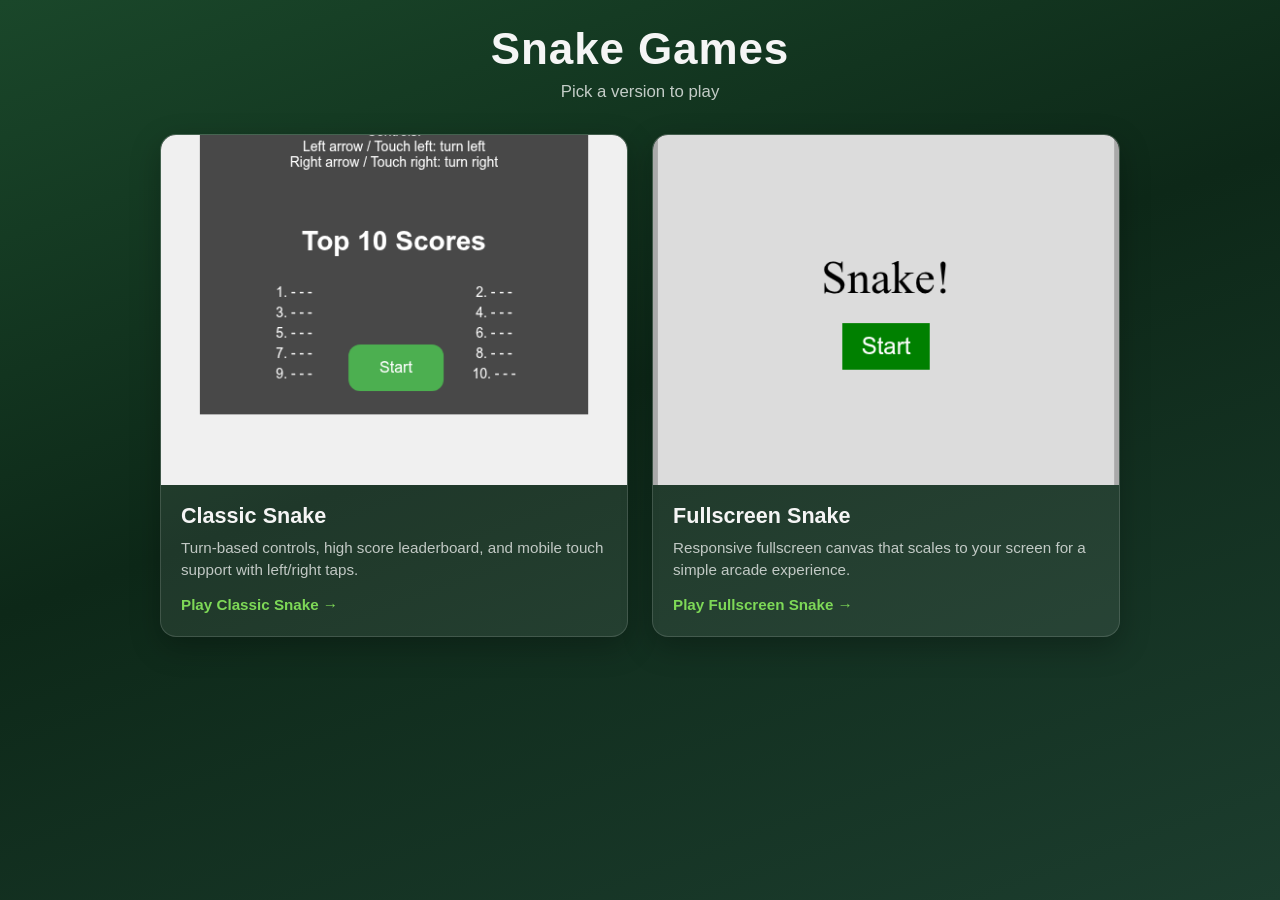
<file: index.html>
<!DOCTYPE html>
<html lang="en">
<head>
    <meta charset="UTF-8">
    <meta name="viewport" content="width=device-width, initial-scale=1.0">
    <title>Snake Games</title>
    <style>
        * {
            box-sizing: border-box;
        }

        body {
            margin: 0;
            min-height: 100vh;
            background: linear-gradient(160deg, #1a472a 0%, #0d2818 45%, #1c3d2e 100%);
            font-family: Arial, sans-serif;
            color: #f5f5f5;
            padding: 24px 16px 40px;
        }

        .page {
            max-width: 960px;
            margin: 0 auto;
        }

        header {
            text-align: center;
            margin-bottom: 32px;
        }

        header h1 {
            margin: 0 0 8px;
            font-size: clamp(2rem, 5vw, 2.75rem);
            letter-spacing: 0.02em;
        }

        header p {
            margin: 0;
            color: rgba(255, 255, 255, 0.75);
            font-size: 1.05rem;
        }

        .games {
            display: grid;
            grid-template-columns: repeat(auto-fit, minmax(280px, 1fr));
            gap: 24px;
        }

        .game-card {
            display: flex;
            flex-direction: column;
            background: rgba(255, 255, 255, 0.08);
            border: 1px solid rgba(255, 255, 255, 0.14);
            border-radius: 16px;
            overflow: hidden;
            text-decoration: none;
            color: inherit;
            transition: transform 0.2s ease, box-shadow 0.2s ease, border-color 0.2s ease;
            box-shadow: 0 10px 30px rgba(0, 0, 0, 0.25);
        }

        .game-card:hover,
        .game-card:focus-visible {
            transform: translateY(-4px);
            border-color: rgba(126, 217, 87, 0.6);
            box-shadow: 0 16px 36px rgba(0, 0, 0, 0.35);
            outline: none;
        }

        .game-card img {
            width: 100%;
            aspect-ratio: 4 / 3;
            object-fit: cover;
            display: block;
            background: #111;
        }

        .game-card-body {
            padding: 18px 20px 22px;
        }

        .game-card h2 {
            margin: 0 0 8px;
            font-size: 1.35rem;
        }

        .game-card p {
            margin: 0;
            color: rgba(255, 255, 255, 0.72);
            line-height: 1.5;
            font-size: 0.95rem;
        }

        .play-label {
            display: inline-block;
            margin-top: 14px;
            color: #7ed957;
            font-weight: bold;
            font-size: 0.95rem;
        }
    </style>
</head>
<body>
    <div class="page">
        <header>
            <h1>Snake Games</h1>
            <p>Pick a version to play</p>
        </header>

        <div class="games">
            <a class="game-card" href="snake.html">
                <img src="images/snake-preview.png" alt="Classic Snake game preview showing the start screen and game board">
                <div class="game-card-body">
                    <h2>Classic Snake</h2>
                    <p>Turn-based controls, high score leaderboard, and mobile touch support with left/right taps.</p>
                    <span class="play-label">Play Classic Snake →</span>
                </div>
            </a>

            <a class="game-card" href="snake2.html">
                <img src="images/snake2-preview.png" alt="Fullscreen Snake game preview showing the start screen on a large canvas">
                <div class="game-card-body">
                    <h2>Fullscreen Snake</h2>
                    <p>Responsive fullscreen canvas that scales to your screen for a simple arcade experience.</p>
                    <span class="play-label">Play Fullscreen Snake →</span>
                </div>
            </a>
        </div>
    </div>
</body>
</html>
</file>
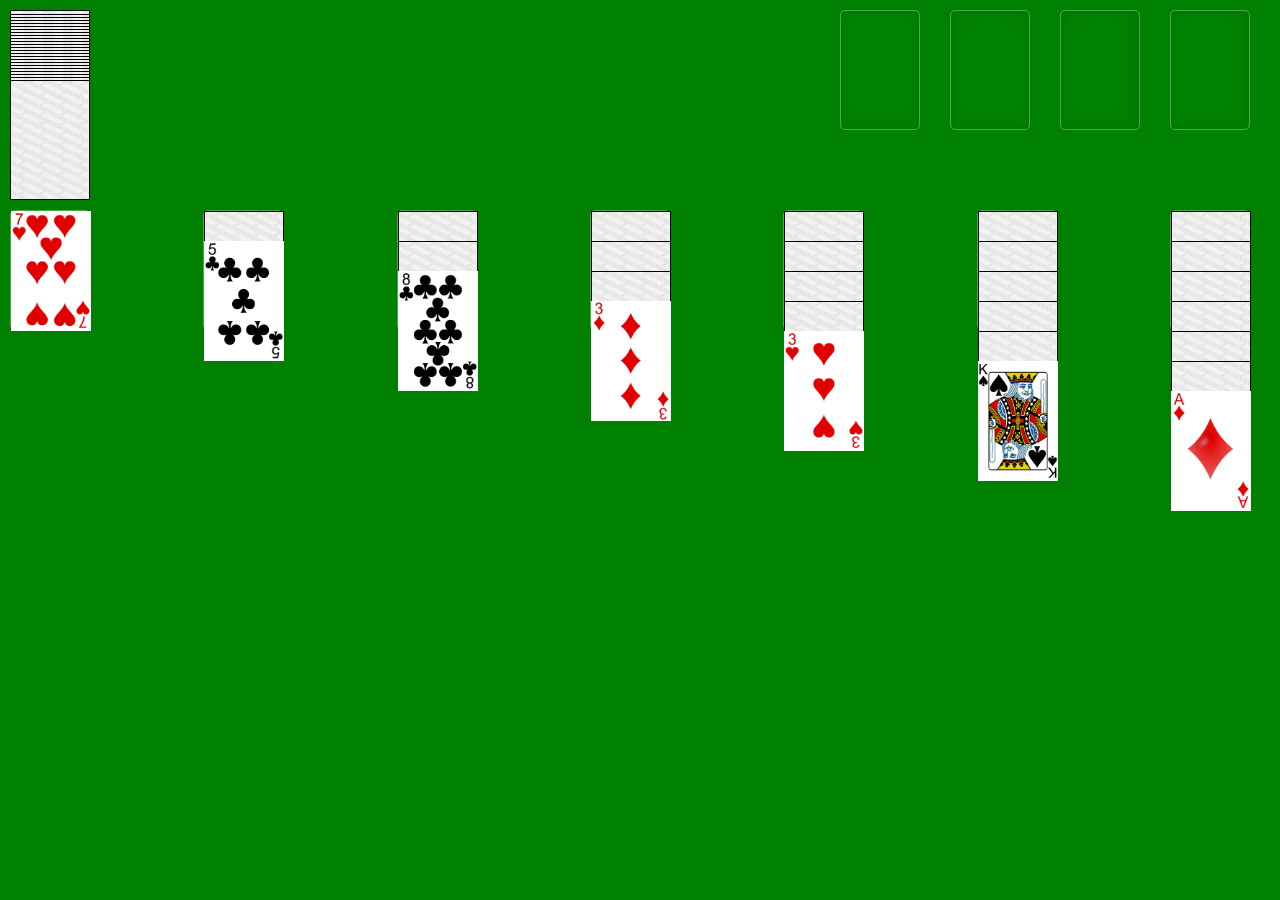
<file: klondike/index.html>
<!DOCTYPE html>
<html lang="en">
<head>
    <meta charset="UTF-8">
    <meta name="viewport" content="width=device-width, initial-scale=1.0">
    <title>Klondike Solitaire</title>
    <link rel="stylesheet" href="styles.css">
</head>
<body>
<div id="game" class="game-area"> <!-- Add this wrapper div -->
    <div id="top-row">
        <div id="stock" class="pile" data-pile="stock">
            <img src="images/back.png" alt="Stock" class="card">
        </div>
        <div id="waste" class="pile" data-pile="waste"></div>
        <div id="foundations">
            <div class="foundation pile" data-pile="foundation-1"></div>
            <div class="foundation pile" data-pile="foundation-2"></div>
            <div class="foundation pile" data-pile="foundation-3"></div>
            <div class="foundation pile" data-pile="foundation-4"></div>
        </div>
    </div>
    <div id="tableau">
        <div class="tableau-pile pile" data-pile="tableau-1"></div>
        <div class="tableau-pile pile" data-pile="tableau-2"></div>
        <div class="tableau-pile pile" data-pile="tableau-3"></div>
        <div class="tableau-pile pile" data-pile="tableau-4"></div>
        <div class="tableau-pile pile" data-pile="tableau-5"></div>
        <div class="tableau-pile pile" data-pile="tableau-6"></div>
        <div class="tableau-pile pile" data-pile="tableau-7"></div>
    </div>
</div>

<!-- Modal for Game Over -->
<div id="game-over" class="hidden">
    <div class="modal-content">
        <h2>Congratulations!</h2>
        <p>You have won the game.</p>
        <button id="restart-button">Restart</button>
    </div>
</div>

<script src="script.js"></script>
</body>
</html>
</file>
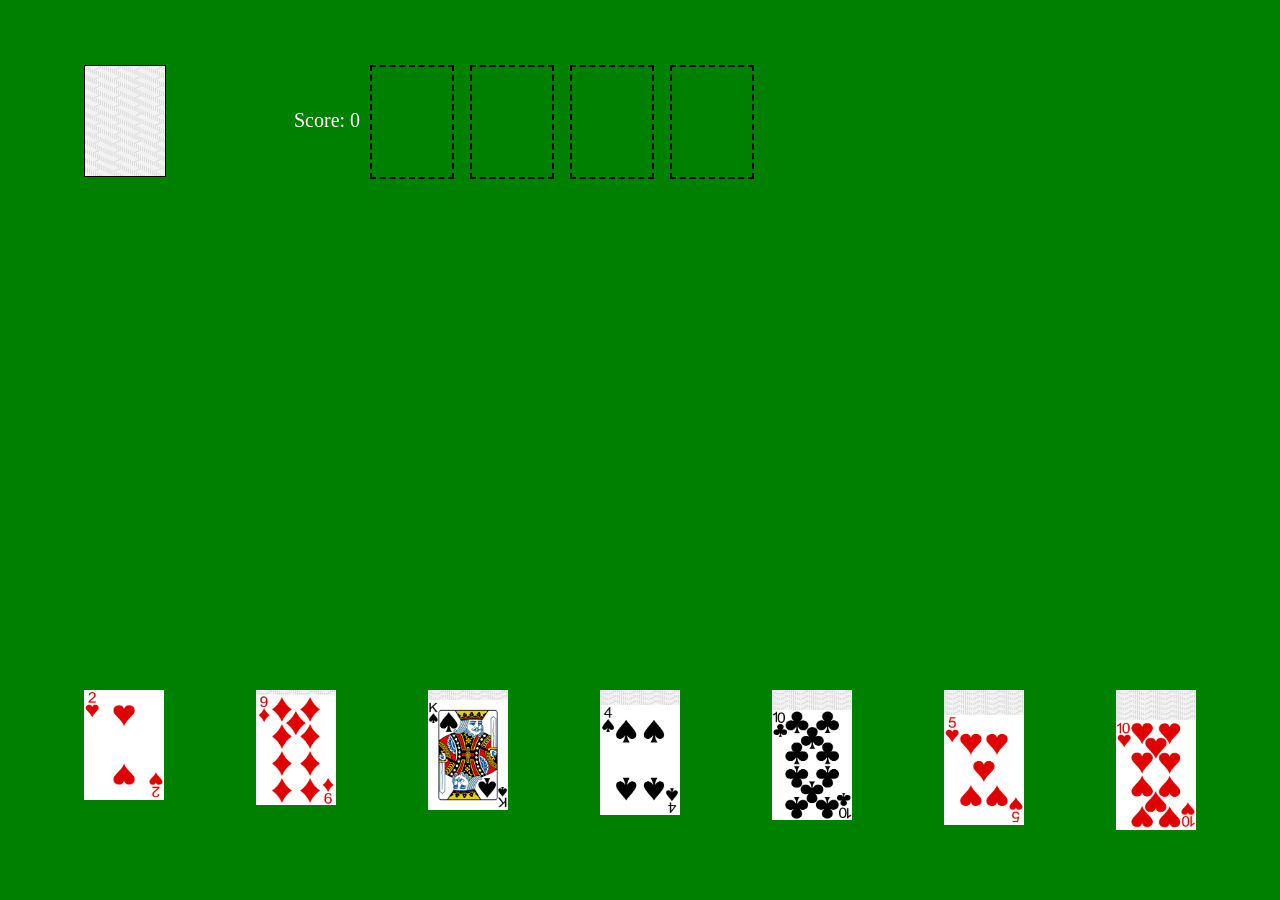
<file: klondike2/index.html>
<!DOCTYPE html>
<html lang="en">
<head>
    <meta charset="UTF-8">
    <title>Klondike Solitaire</title>
    <link rel="stylesheet" href="styles.css">
</head>
<body>
    <div id="game-container">
        <!-- Top Row: Stock, Waste, Score, Foundations -->
        <div id="top-row">
            <div class="pile" data-pile="stock"></div>
            <div class="pile" data-pile="waste"></div>
            <div id="score">Score: 0</div>
            <div class="foundations">
                <div class="pile foundation" data-pile="foundation-1"></div>
                <div class="pile foundation" data-pile="foundation-2"></div>
                <div class="pile foundation" data-pile="foundation-3"></div>
                <div class="pile foundation" data-pile="foundation-4"></div>
            </div>
        </div>
        
        <!-- Tableau Piles -->
        <div id="tableau-piles">
            <div class="pile tableau" data-pile="tableau-1"></div>
            <div class="pile tableau" data-pile="tableau-2"></div>
            <div class="pile tableau" data-pile="tableau-3"></div>
            <div class="pile tableau" data-pile="tableau-4"></div>
            <div class="pile tableau" data-pile="tableau-5"></div>
            <div class="pile tableau" data-pile="tableau-6"></div>
            <div class="pile tableau" data-pile="tableau-7"></div>
        </div>
        
        <!-- Game Over Modal -->
        <div id="game-over" class="hidden">
            <div id="game-over-content">
                <h1>Congratulations! You have won the game!</h1>
                <button id="restart-button">Restart Game</button>
            </div>
        </div>
    </div>
    
    <!-- Include the JavaScript file -->
    <script src="script.js"></script>
</body>
</html>
</file>
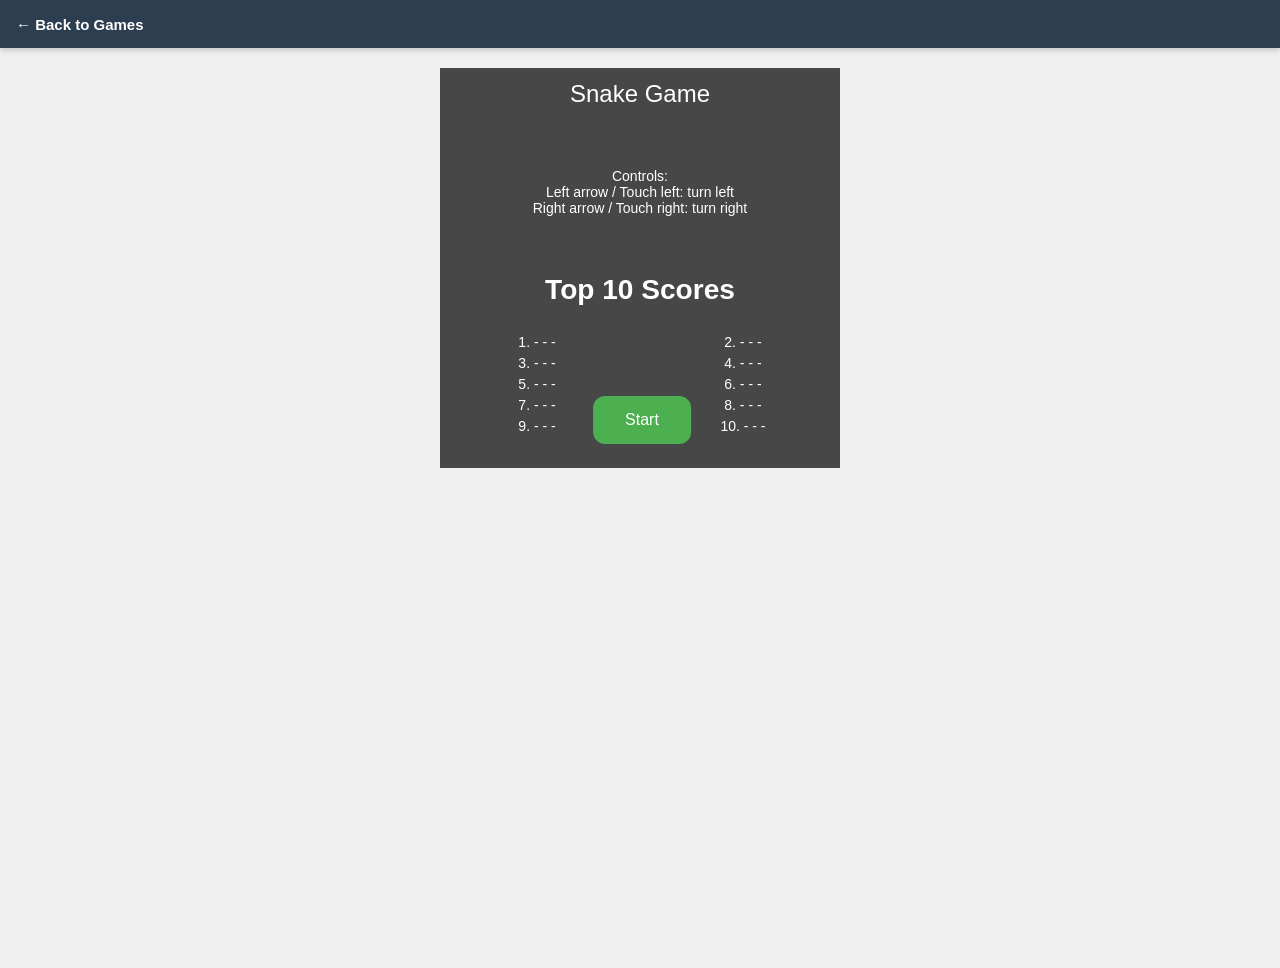
<file: snake.html>
<!DOCTYPE html>
<html lang="en">

<head>
    <meta charset="UTF-8">
    <meta name="viewport" content="width=device-width, initial-scale=1.0, maximum-scale=1.0, user-scalable=no">
    <title>Classic Snake</title>
    <style>
        .site-header {
            position: fixed;
            top: 0;
            left: 0;
            right: 0;
            height: 48px;
            background: #2c3e50;
            color: white;
            display: flex;
            align-items: center;
            padding: 0 16px;
            z-index: 1000;
            box-shadow: 0 2px 6px rgba(0, 0, 0, 0.2);
        }

        .site-header a {
            color: white;
            text-decoration: none;
            font-size: 15px;
            font-weight: bold;
        }

        .site-header a:hover {
            text-decoration: underline;
        }

        /* Add these new styles at the beginning of the style section */
        html, body {
            overscroll-behavior: none;
            overflow: hidden;
            position: fixed;
            width: 100%;
            height: 100%;
        }

        /* Modify the existing body style */
        body {
            display: flex;
            justify-content: center;
            align-items: flex-start; /* Change from center to flex-start */
            min-height: 100vh; /* Change from height to min-height */
            margin: 0;
            padding-top: 68px; /* Header + spacing */
            background-color: #f0f0f0;
            font-family: Arial, sans-serif;
            touch-action: none; /* Disable browser handling of all panning and zooming gestures */
            -webkit-touch-callout: none; /* Disable callout on long-press */
            -webkit-user-select: none; /* Disable text selection */
            user-select: none; /* Disable text selection */
        }

        /* Add this new style for the game area */
        #gameArea {
            touch-action: none;
        }

        #gameContainer {
            display: flex;
            flex-direction: column;
            align-items: center;
            width: 100%; /* Ensure it takes full width */
            max-width: 400px; /* Limit the maximum width */
        }

        #gameArea {
            position: relative;
            width: 400px; /* Change from 404px to 400px */
            height: 400px; /* Change from 404px to 400px */
            background-color: rgba(0, 0, 0, 0.7);
            padding: 2px; /* Add padding to account for the border */
            box-sizing: border-box; /* Include padding in the element's total width and height */
        }

        canvas {
            border: 0px solid #000;
            display: block;
            /* This removes any extra space below the canvas */
            width: 100%; /* Make canvas fill the entire game area */
            height: 100%; /* Make canvas fill the entire game area */
            touch-action: none;
            -webkit-touch-callout: none;
            -webkit-user-select: none;
            user-select: none;
        }

        #gameOverlay {
            position: absolute;
            top: 2px;  /* Add this line to account for the border */
            left: 2px;  /* Add this line to account for the border */
            width: calc(100% - 4px);  /* Change to subtract the total border width */
            height: calc(100% - 4px);  /* Change to subtract the total border width */
            display: flex;
            flex-direction: column;
            justify-content: flex-start; /* Change from center to flex-start */
            align-items: center;
            color: white;
            font-size: 24px;
            text-align: center;
        }

        #gameOverlay p {
            margin: 10px 0;
        }

        #sidePanel {
            display: flex;
            flex-direction: column;
            width: 404px;
            margin-top: 20px;
        }

        #topScoresBox {
            display: block;
            margin-top: 20px;
            text-align: center;
            width: 100%;
        }

        #topScoresList {
            display: flex;
            flex-wrap: wrap;
            justify-content: space-between;
            list-style-type: none;
            padding: 0;
            margin: 0;
        }

        #topScoresList li {
            width: 48%;
            margin-bottom: 5px;
            font-size: 14px;
        }

        #touchLog {
            display: none;
            width: 100%;
            margin-top: 20px;
            background-color: rgba(0, 0, 0, 0.7);
            color: white;
            padding: 10px;
            border-radius: 5px;
            font-size: 12px;
            text-align: left;
            max-height: 200px;
            overflow-y: auto;
        }

        #touchLog.show {
            display: block;
        }

        #touchLog h3 {
            margin-top: 0;
            text-align: center;
        }

        #touchLogList {
            list-style-type: none;
            padding: 0;
            margin: 0;
        }

        #touchLogList li {
            margin-bottom: 5px;
            word-wrap: break-word;
        }

        #gameInstructions {
            position: absolute;
            bottom: 10px;
            left: 50%;
            transform: translateX(-50%);
            background-color: rgba(0, 0, 0, 0.7);
            color: white;
            padding: 5px 10px;
            border-radius: 5px;
            font-size: 14px;
            text-align: center;
        }

        #overlayText {
            text-align: left;
            white-space: pre-wrap;
            padding: 0 20px;
        }

        .current-score {
            color: green;
            font-weight: bold;
        }


        #controlInstructions {
            color: white;
            font-size: 14px;
            text-align: center;
            white-space: pre-line;
            margin-bottom: 10px;
        }

        #startButton {
            position: absolute;
            bottom: 20px;
            left: 50%;
            transform: translateX(-50%);
            background-color: #4CAF50;
            border: none;
            color: white;
            padding: 15px 32px;
            text-align: center;
            text-decoration: none;
            display: inline-block;
            font-size: 16px;
            margin: 4px 2px;
            cursor: pointer;
            border-radius: 12px;
            transition-duration: 0.4s;
        }

        #startButton:hover {
            background-color: #45a049;
        }

        #initialsInputContainer {
            display: flex;
            align-items: center;
            justify-content: center;
            margin-top: 10px;
        }

        #initialsInput {
            font-family: 'Courier New', monospace;
            font-size: 24px;
            letter-spacing: 10px;
            text-align: center;
            position: relative;
            margin-right: 10px;
            width: 90px;
            height: 40px;
            border: 2px solid #000;
            border-radius: 5px;
            background-color: #fff;
            color: #000;
        }

        #initialsInput::placeholder {
            color: #999;
            letter-spacing: 10px;
        }

        #okButton {
            font-size: 18px;
            padding: 10px 15px;
            cursor: pointer;
            background-color: #4CAF50;
            color: white;
            border: none;
            border-radius: 5px;
            height: 44px;
        }

        #okButton:disabled {
            background-color: #cccccc;
            cursor: not-allowed;
        }

        button, input {
            touch-action: auto;
        }

        #enterInitialsText {
            color: red;
            font-size: 18px;
            margin-bottom: 10px;
        }

        /* Add this new style for the game over background */
        .game-over-background {
            background-color: rgba(0, 0, 0, 0.7);
            position: absolute;
            top: 2px;
            left: 2px;
            right: 2px;
            bottom: 2px;
        }

        #pauseOverlay {
            position: absolute;
            top: 2px;
            left: 2px;
            width: calc(100% - 4px);
            height: calc(100% - 4px);
            display: none;
            flex-direction: column;
            justify-content: center;
            align-items: center;
            background-color: rgba(0, 0, 0, 0.6);
            color: white;
            z-index: 3;
            text-align: center;
        }

        #pauseOverlay h2 {
            margin: 0 0 10px;
            font-size: 28px;
        }

        #pauseOverlay p {
            margin: 0;
            font-size: 16px;
        }
    </style>
</head>

<body>
    <header class="site-header">
        <a href="index.html">← Back to Games</a>
    </header>
    <div id="gameContainer">
        <div id="gameArea">
            <canvas id="gameCanvas" width="400" height="400"></canvas>
            <div id="gameOverlay">
                <p id="overlayText"></p>
                <p id="enterInitialsText"></p>
                <div id="initialsInputContainer">
                    <input type="text" id="initialsInput" maxlength="3" autocomplete="off" placeholder="___" />
                    <button id="okButton" disabled>OK</button>
                </div>
                <p id="currentScore"></p>
                <p id="highScore"></p>
                <div id="controlInstructions"></div>
                <div id="topScoresBox">
                    <h3>Top 10 Scores</h3>
                    <ol id="topScoresList"></ol>
                </div>
            </div>
            <div id="pauseOverlay">
                <h2>Game Paused</h2>
                <p>Press P or Escape to resume</p>
            </div>
            <button id="startButton">Start</button>
        </div>
        <div id="sidePanel">
            <div id="touchLog">
                <h3>Touch Log</h3>
                <ul id="touchLogList"></ul>
            </div>
        </div>
    </div>

    <script>
        const canvas = document.getElementById('gameCanvas');
        const ctx = canvas.getContext('2d');
        const overlay = document.getElementById('gameOverlay');
        const currentScoreElement = document.getElementById('currentScore');
        const highScoreElement = document.getElementById('highScore');
        const overlayText = document.getElementById('overlayText');
        const topScoresList = document.getElementById('topScoresList');
        const gameInstructions = document.getElementById('gameInstructions');
        const controlInstructions = document.getElementById('controlInstructions');
        const startButton = document.getElementById('startButton');
        const pauseOverlay = document.getElementById('pauseOverlay');
        const initialsInput = document.getElementById('initialsInput');
        const okButton = document.getElementById('okButton');
        const touchLogList = document.getElementById('touchLogList');

        const gridSize = 20;
        const tileCount = 20;

        let snake = [
            { x: 10, y: 10 },
        ];
        let food = { x: 15, y: 15 };
        let dx = 0;
        let dy = -1;
        let score = 0;
        let highScore = 0;
        let gameOver = false;
        let gameState = 'initial';

        let highScores = [];
        let isNewHighScore = false;
        let currentInitials = '';
        let currentPlayerScore = null;

        let nextDirection = { dx: 0, dy: -1 };
        let inputQueue = [];
        let updateInterval = 100;
        let loopCount = 0;

        function updatePauseOverlay() {
            pauseOverlay.style.display = gameState === 'paused' ? 'flex' : 'none';
        }

        function pauseGame() {
            if (gameState !== 'playing') return;
            gameState = 'paused';
            updatePauseOverlay();
        }

        function resumeGame() {
            if (gameState !== 'paused') return;
            gameState = 'playing';
            updatePauseOverlay();
            requestAnimationFrame(gameLoop);
        }

        function togglePause() {
            if (gameState === 'playing') {
                pauseGame();
            } else if (gameState === 'paused') {
                resumeGame();
            }
        }

        function initGame() {
            snake = [{ x: Math.floor(tileCount / 2), y: tileCount - 1 }];
            food = { x: 15, y: 15 };
            dx = 0;
            dy = -1;
            nextDirection = { dx: 0, dy: -1 };
            score = 0;
            gameOver = true;
            gameState = 'initial';
            loadHighScores();
            overlay.style.display = 'flex';
            overlayText.textContent = 'Snake Game';
            controlInstructions.textContent = 'Controls:\nLeft arrow / Touch left: turn left\nRight arrow / Touch right: turn right';
            controlInstructions.style.display = 'block';
            currentPlayerScore = null;
            
            const touchLog = document.getElementById('touchLog');
            if (shouldShowTouchLog()) {
                touchLog.classList.add('show');
            } else {
                touchLog.classList.remove('show');
            }
            
            startButton.textContent = 'Start';
            startButton.style.display = 'block';
            updatePauseOverlay();
            initialsInput.style.display = 'none';
            okButton.style.display = 'none';
            document.getElementById('enterInitialsText').style.display = 'none';
            updateTopScoresDisplay();
            addTouchControls();
        }

        function loadHighScores() {
            const savedScores = localStorage.getItem('snakeHighScores');
            highScores = savedScores ? JSON.parse(savedScores) : [];
        }

        function saveHighScores() {
            localStorage.setItem('snakeHighScores', JSON.stringify(highScores));
        }

        function addHighScore(score, initials) {
            currentPlayerScore = { score, initials };
            highScores.push(currentPlayerScore);
            highScores.sort((a, b) => b.score - a.score);
            highScores = highScores.slice(0, 10);
            saveHighScores();
            updateTopScoresDisplay();
        }

        function endGame() {
            gameState = 'gameover';
            gameOver = true;
            updatePauseOverlay();
            isNewHighScore = checkNewHighScore(score);

            // Apply the game over background to the gameOverlay
            overlay.classList.add('game-over-background');

            if (isNewHighScore) {
                overlayText.textContent = `New high score #${isNewHighScore}!`;
                document.getElementById('enterInitialsText').textContent = 'Enter Initials:';
                document.getElementById('enterInitialsText').style.display = 'block';
                initialsInput.value = '';
                initialsInput.placeholder = '___';
                initialsInput.style.display = 'block';
                okButton.style.display = 'inline-block';
                okButton.disabled = true;
                currentInitials = '';
                
                setTimeout(() => {
                    initialsInput.focus();
                    initialsInput.setSelectionRange(0, 0);
                }, 0);

                startButton.disabled = true;
                startButton.style.display = 'none';
                controlInstructions.style.display = 'none';
            } else {
                showHighScores();
            }
            overlay.style.display = 'flex';
            updateTopScoresDisplay();
        }

        function checkNewHighScore(score) {
            if (score === 0) return false;
            for (let i = 0; i < highScores.length; i++) {
                if (score > highScores[i].score) {
                    return i + 1;
                }
            }
            return highScores.length < 10 ? highScores.length + 1 : false;
        }

        function showHighScores() {
            overlayText.textContent = 'Game Over!';
            document.getElementById('enterInitialsText').style.display = 'none';
            initialsInput.style.display = 'none';
            okButton.style.display = 'none';
            currentScoreElement.textContent = `Your score: ${score}`;
            highScoreElement.textContent = '';
            startButton.textContent = 'Play again';
            startButton.style.display = 'block';
            startButton.disabled = false;
            controlInstructions.style.display = 'block';
            
            updateTopScoresDisplay();
            
            const topScoresBox = document.getElementById('topScoresBox');
            topScoresBox.style.display = 'block';
            
            overlay.style.display = 'flex';
            overlay.style.flexDirection = 'column';
            overlay.style.justifyContent = 'flex-start';
            overlay.style.alignItems = 'center';
            overlay.style.overflowY = 'auto';
            overlay.style.maxHeight = '80vh';
        }

        function startGame() {
            gameState = 'starting';

            // Remove the game over background when starting a new game
            // overlay.classList.remove('game-over-background');

            snake = [{ x: Math.floor(tileCount / 2), y: tileCount - 1 }];
            food = { x: 15, y: 15 };
            dx = 0;
            dy = -1;
            nextDirection = { dx: 0, dy: -1 };
            score = 0;
            gameOver = false;
            currentPlayerScore = null;

            startButton.style.display = 'none';
            updatePauseOverlay();
            currentScoreElement.style.display = 'none';
            highScoreElement.style.display = 'none';
            initialsInput.style.display = 'none';
            okButton.style.display = 'none';
            controlInstructions.style.display = 'none';

            clearCanvas();
            drawWalls();
            overlay.classList.add('game-over-background');

            overlay.style.display = 'flex';

            let countdown = ['Ready', 'Set', 'Go!'];
            let index = 0;

            function updateCountdown() {
                if (index < countdown.length) {
                    overlayText.textContent = countdown[index];
                    index++;
                    setTimeout(updateCountdown, 1000);
                } else {
                    overlay.style.display = 'none';
                    gameState = 'playing';
                    updatePauseOverlay();
                    canvas.style.touchAction = 'none';
                    loopCount = 0;
                    requestAnimationFrame(gameLoop);
                }
            }

            updateCountdown();

            document.getElementById('topScoresBox').style.display = 'none';
        }

        function gameLoop() {
            if (gameState === 'playing') {
                clearCanvas();
                processInputQueue();
                moveSnake();
                drawWalls();
                drawFood();
                drawSnake();
                checkCollision();
                drawScore();
                updateTopScoresDisplay();
                setTimeout(() => requestAnimationFrame(gameLoop), updateInterval)
            }
        }

        function processInputQueue() {
            const input = inputQueue.shift();
            if (input === 'left') {
                turnLeft();
            } else if (input === 'right') {
                turnRight();
            }
        }

        function clearCanvas() {
            ctx.fillStyle = 'white';
            ctx.fillRect(0, 0, canvas.width, canvas.height);
        }

        function drawWalls() {
            ctx.strokeStyle = 'red';
            ctx.lineWidth = 2;
            ctx.strokeRect(1, 1, canvas.width - 2, canvas.height - 2);
        }

        function drawFood() {
            ctx.fillStyle = 'red';
            ctx.fillRect(food.x * gridSize, food.y * gridSize, gridSize - 2, gridSize - 2);
        }

        function drawSnake() {
            ctx.fillStyle = 'green';
            snake.forEach(segment => {
                ctx.fillRect(segment.x * gridSize, segment.y * gridSize, gridSize - 2, gridSize - 2);
            });
        }

        function moveSnake() {
            dx = nextDirection.dx;
            dy = nextDirection.dy;

            const head = { x: snake[0].x + dx, y: snake[0].y + dy };
            snake.unshift(head);

            if (head.x === food.x && head.y === food.y) {
                score++;
                generateFood();
                updateTopScoresDisplay();
            } else {
                snake.pop();
            }
        }

        function generateFood() {
            let newFood;
            do {
                newFood = {
                    x: Math.floor(Math.random() * tileCount),
                    y: Math.floor(Math.random() * tileCount)
                };
            } while (snake.some(segment => segment.x === newFood.x && segment.y === newFood.y));

            food = newFood;
        }

        function checkCollision() {
            const head = snake[0];

            if (head.x < 0 || head.x >= tileCount || head.y < 0 || head.y >= tileCount) {
                endGame();
            }

            for (let i = 1; i < snake.length; i++) {
                if (head.x === snake[i].x && head.y === snake[i].y) {
                    endGame();
                }
            }
        }

        function drawScore() {
            ctx.fillStyle = 'black';
            ctx.font = '20px Arial';
            ctx.fillText(`Score: ${score}`, 10, 30);
        }

        function turnLeft() {
            if (dx === 0 && dy === -1) {
                nextDirection = { dx: -1, dy: 0 };
            } else if (dx === -1 && dy === 0) {
                nextDirection = { dx: 0, dy: 1 };
            } else if (dx === 0 && dy === 1) {
                nextDirection = { dx: 1, dy: 0 };
            } else if (dx === 1 && dy === 0) {
                nextDirection = { dx: 0, dy: -1 };
            }
        }

        function turnRight() {
            if (dx === 0 && dy === -1) {
                nextDirection = { dx: 1, dy: 0 };
            } else if (dx === 1 && dy === 0) {
                nextDirection = { dx: 0, dy: 1 };
            } else if (dx === 0 && dy === 1) {
                nextDirection = { dx: -1, dy: 0 };
            } else if (dx === -1 && dy === 0) {
                nextDirection = { dx: 0, dy: -1 };
            }
        }

        function updateTopScoresDisplay() {
            const topScoresBox = document.getElementById('topScoresBox');
            const topScoresList = document.getElementById('topScoresList');
            
            topScoresList.innerHTML = '';
            let displayedScores = [...highScores];

            if (gameOver && score > 0 && !currentPlayerScore) {
                let insertIndex = displayedScores.findIndex(entry => score > entry.score);
                if (insertIndex === -1 && displayedScores.length < 10) {
                    insertIndex = displayedScores.length;
                }
                if (insertIndex !== -1) {
                    displayedScores.splice(insertIndex, 0, { score, initials: currentInitials || 'YOU' });
                }
            }

            displayedScores = displayedScores.slice(0, 10);

            for (let i = 0; i < displayedScores.length; i++) {
                const li = document.createElement('li');
                const scoreEntry = displayedScores[i];

                if (gameOver && !currentPlayerScore && scoreEntry.initials === 'YOU') {
                    li.innerHTML = `${i + 1}. <span class="current-score">YOU - ${scoreEntry.score}</span>`;
                } else {
                    const isCurrentPlayer = currentPlayerScore && scoreEntry.score === currentPlayerScore.score && scoreEntry.initials === currentPlayerScore.initials;
                    if (isCurrentPlayer) {
                        li.innerHTML = `${i + 1}. <span class="current-score">${scoreEntry.initials} - ${scoreEntry.score}</span>`;
                    } else {
                        li.textContent = `${i + 1}. ${scoreEntry.initials} - ${scoreEntry.score}`;
                    }
                }
                topScoresList.appendChild(li);
            }

            for (let i = displayedScores.length; i < 10; i++) {
                const li = document.createElement('li');
                li.textContent = `${i + 1}. - - -`;
                topScoresList.appendChild(li);
            }

            topScoresBox.style.display = gameOver ? 'block' : 'none';
        }

        function addTouchControls() {
            let lastLeftTapTime = 0;
            let lastRightTapTime = 0;
            const tapThreshold = 250;
            let touchCount = 0;

            document.addEventListener('touchstart', handleTouch, { passive: false });
            document.addEventListener('touchmove', handleTouch, { passive: false });
            document.addEventListener('touchend', handleTouchEnd, { passive: false });
            document.addEventListener('touchcancel', handleTouchEnd, { passive: false });

            function handleTouch(event) {
                if (gameState === 'playing') {
                    event.preventDefault();
                    event.stopPropagation();
                    
                    if (isNewHighScore && event.target === initialsInput) {
                        return;
                    }

                    touchCount++;
                    const currentTime = new Date().getTime();
                    
                    const touch = event.touches[event.touches.length - 1];
                    const screenWidth = window.innerWidth;
                    const touchX = touch.clientX;

                    logTouch(`Touch #${touchCount} - Start: ${lastLeftTapTime} ${lastRightTapTime}`, currentTime);

                    if (touchX < screenWidth / 2) {
                        const leftDiff = currentTime - lastLeftTapTime;
                        logTouch(`  Left check: diff=${leftDiff}, threshold=${tapThreshold}`, currentTime);
                        if (leftDiff > tapThreshold) {
                            logTouch(`  Left action: Pushing 'left' to queue`, currentTime);
                            if (inputQueue.length === 0 || inputQueue[inputQueue.length - 1] !== 'left') {
                                inputQueue.push('left');
                                logTouch(`    'left' added to queue`, currentTime);
                            } else {
                                logTouch(`    'left' not added (duplicate)`, currentTime);
                            }
                            lastLeftTapTime = currentTime;
                            logTouch(`  Updated lastLeftTapTime: ${lastLeftTapTime}`, currentTime);
                        } else {
                            logTouch(`  Left action skipped (too soon)`, currentTime);
                        }
                    } else {
                        const rightDiff = currentTime - lastRightTapTime;
                        logTouch(`  Right check: diff=${rightDiff}, threshold=${tapThreshold}`, currentTime);
                        if (rightDiff > tapThreshold) {
                            logTouch(`  Right action: Pushing 'right' to queue`, currentTime);
                            if (inputQueue.length === 0 || inputQueue[inputQueue.length - 1] !== 'right') {
                                inputQueue.push('right');
                                logTouch(`    'right' added to queue`, currentTime);
                            } else {
                                logTouch(`    'right' not added (duplicate)`, currentTime);
                            }
                            lastRightTapTime = currentTime;
                            logTouch(`  Updated lastRightTapTime: ${lastRightTapTime}`, currentTime);
                        } else {
                            logTouch(`  Right action skipped (too soon)`, currentTime);
                        }
                    }

                    logTouch(`Touch #${touchCount} - End: ${lastLeftTapTime} ${lastRightTapTime}`, currentTime);
                    logTouch(`Current inputQueue: ${JSON.stringify(inputQueue)}`, currentTime);
                }
            }

            function handleTouchEnd(event) {
                if (gameState === 'playing') {
                    event.preventDefault();
                    event.stopPropagation();
                    
                    if (event.touches.length === 0) {
                        lastLeftTapTime = 0;
                        lastRightTapTime = 0;
                        logTouch('All touches ended, reset tap times', new Date().getTime());
                    }
                }
            }

            function getCurrentTimestamp() {
                return new Date().toISOString().split('T')[1].slice(0, -1);
            }

            function logTouch(message, timestamp) {
                if (!shouldShowTouchLog()) return;

                const formattedTimestamp = getCurrentTimestamp();
                const logEntry = `${formattedTimestamp} - ${message}`;
                
                const li = document.createElement('li');
                li.textContent = logEntry;
                touchLogList.insertBefore(li, touchLogList.firstChild);
                
                while (touchLogList.children.length > 50) {
                    touchLogList.removeChild(touchLogList.lastChild);
                }

                console.log(logEntry);
            }
        }

        function shouldShowTouchLog() {
            return window.location.hash === '#showtouchlog';
        }

        window.addEventListener('hashchange', function() {
            const touchLog = document.getElementById('touchLog');
            if (shouldShowTouchLog()) {
                touchLog.classList.add('show');
            } else {
                touchLog.classList.remove('show');
            }
        });

        function updateInitialsDisplay() {
            initialsInput.value = currentInitials.padEnd(3, '_');
            const charWidth = 24; // Width of each character (including letter-spacing)
            const cursorPosition = currentInitials.length * charWidth;
            initialsInput.style.setProperty('--cursor-position', `${cursorPosition}px`);

            // Enable or disable the OK button based on initials length
            okButton.disabled = currentInitials.length !== 3;
        }

        function submitHighScore() {
            console.log('submit high score from submitHighScore function');
            addHighScore(score, currentInitials);
            isNewHighScore = false;
            showHighScores();
            updateTopScoresDisplay();
        }

        initialsInput.addEventListener('input', function (e) {
            let newValue = this.value.toUpperCase();

            // Ensure we only have letters
            newValue = newValue.replace(/[^A-Z]/g, '');

            // Limit to 3 characters
            newValue = newValue.slice(0, 3);

            // Update the input value
            this.value = newValue;
            currentInitials = newValue;

            // Enable/disable OK button
            okButton.disabled = newValue.length !== 3;

            // Update placeholder based on input
            this.placeholder = '_'.repeat(Math.max(0, 3 - newValue.length));
        });

        initialsInput.addEventListener('keydown', function (e) {
            if (e.key === 'Backspace' && this.selectionStart === this.selectionEnd) {
                // If cursor is at the end, just let the default behavior happen
                if (this.selectionStart === this.value.length) return;

                // Prevent default backspace behavior
                e.preventDefault();

                // Remove the character before the cursor
                const cursorPos = this.selectionStart;
                this.value = this.value.slice(0, cursorPos - 1) + this.value.slice(cursorPos);

                // Move the cursor back
                this.setSelectionRange(cursorPos - 1, cursorPos - 1);

                // Trigger input event to update state
                this.dispatchEvent(new Event('input'));
            }
        });

        initialsInput.addEventListener('keypress', function (e) {
            if (e.key === 'Enter' && this.value.length === 3) {
                console.log('submit high score from enter key');
                submitHighScore();
            }
        });

        okButton.addEventListener('click', () => {
            if (currentInitials.length === 3) {
                console.log('submit high score from ok button');
                submitHighScore();
                initialsInput.style.display = 'none';
                okButton.style.display = 'none';
                startButton.disabled = false; // Enable start button after OK is pressed
            }
        });

        startButton.addEventListener('click', () => {
            if ((gameState === 'initial' || gameState === 'gameover') && !isNewHighScore && !startButton.disabled) {
                startGame();
            }
        });

        // Add this function to handle initials input on touch devices
        function handleInitialsInput(event) {
            event.preventDefault();
            initialsInput.focus();
        }

        // Add touch event listeners for the initials input
        initialsInput.addEventListener('touchstart', handleInitialsInput, false);
        initialsInput.addEventListener('touchend', handleInitialsInput, false);

        // Add this event listener after the existing event listeners
        document.addEventListener('keydown', (e) => {
            if ((gameState === 'initial' || gameState === 'gameover') && e.code === 'Space') {
                startGame();
                return;
            }

            if (gameState === 'gameover') {
                if (isNewHighScore) {
                    if (e.key.length === 1 && /[a-zA-Z]/.test(e.key) && currentInitials.length < 3) {
                        currentInitials += e.key.toUpperCase();
                        updateInitialsDisplay();
                    } else if (e.key === 'Backspace') {
                        currentInitials = currentInitials.slice(0, -1);
                        updateInitialsDisplay();
                    }
                } else if (e.code === 'Space') {
                    initGame();
                    startGame();
                }
                return;
            }

            if (gameState === 'playing' || gameState === 'paused') {
                if (e.key === 'p' || e.key === 'P' || e.key === 'Escape') {
                    e.preventDefault();
                    togglePause();
                    return;
                }
            }

            if (gameState !== 'playing') return;

            switch (e.key) {
                case 'ArrowLeft':
                    inputQueue.push('left');
                    break;
                case 'ArrowRight':
                    inputQueue.push('right');
                    break;
            }
        });

        // Add this function to prevent default touch behavior
        function preventDefaultTouchBehavior(event) {
            if (gameState === 'playing' && event.target.tagName.toLowerCase() !== 'button' && event.target.tagName.toLowerCase() !== 'input') {
                event.preventDefault();
            }
        }

        // Add these event listeners after initGame();
        document.addEventListener('touchstart', preventDefaultTouchBehavior, { passive: false });
        document.addEventListener('touchmove', preventDefaultTouchBehavior, { passive: false });
        document.addEventListener('touchend', preventDefaultTouchBehavior, { passive: false });
        document.addEventListener('touchcancel', preventDefaultTouchBehavior, { passive: false });
        document.addEventListener('contextmenu', preventDefaultTouchBehavior, { passive: false });

        // Add this new function to handle button touches
        function handleButtonTouch(event) {
            if (event.target.tagName.toLowerCase() === 'button') {
                event.stopPropagation();
            }
        }

        // Add these event listeners for buttons
        document.addEventListener('touchstart', handleButtonTouch, { passive: false });
        document.addEventListener('touchend', handleButtonTouch, { passive: false });

        initGame(); // Call this at the end of the script
    </script>
</body>

</html>
</file>
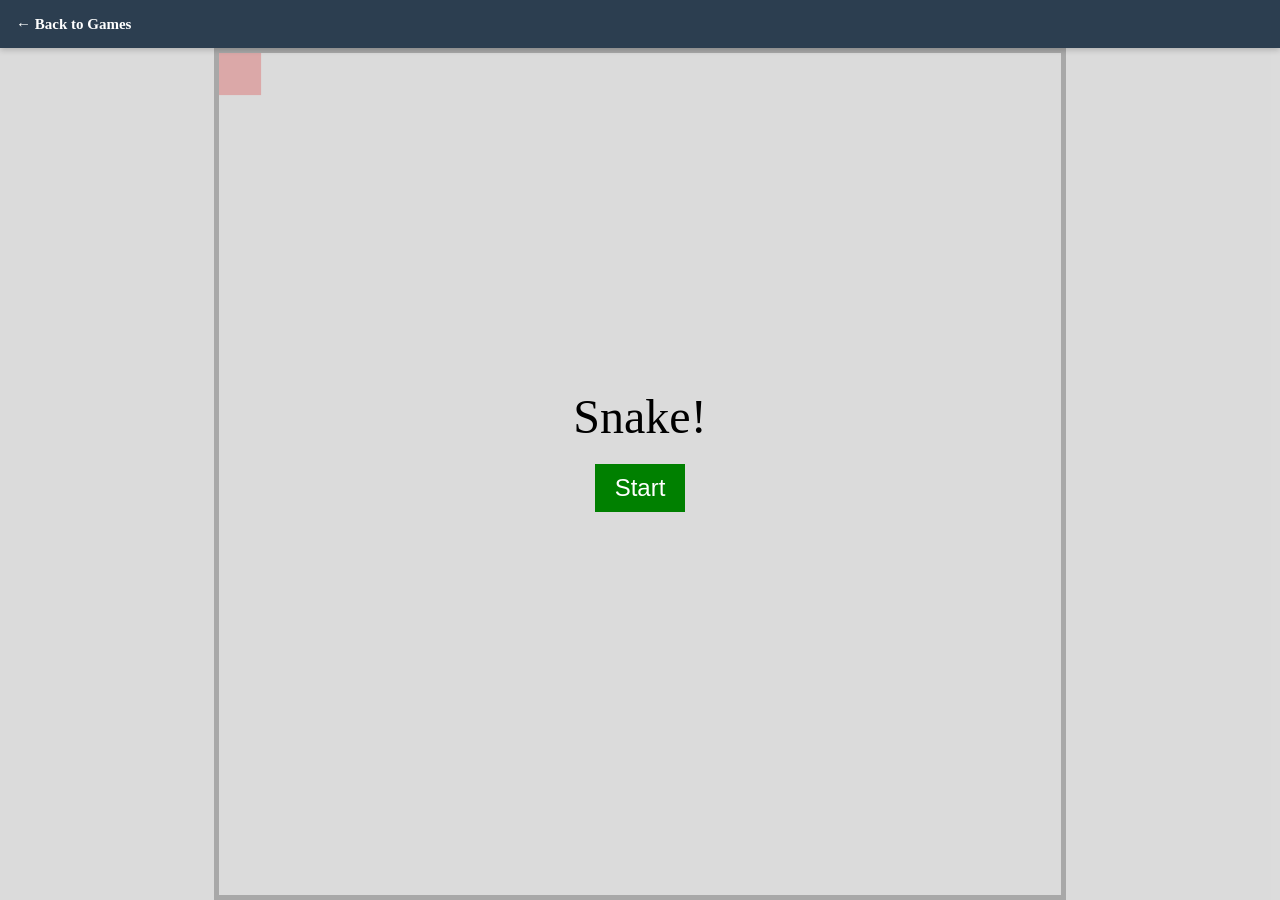
<file: snake2.html>
<!DOCTYPE html>
<html lang="en">
<head>
    <meta charset="UTF-8">
    <title>Fullscreen Snake</title>
    <meta name="viewport" content="width=device-width, initial-scale=1, maximum-scale=1, user-scalable=no">

    <style>
        html, body {
            margin: 0;
            padding: 0;
            height: 100%;
            -ms-touch-action: none;
            touch-action: none;
            overflow: hidden;
        }

        #game-container {
            position: relative;
            width: 100%;
            height: 100%;
            overflow: hidden;
        }

        #game-canvas {
            display: block;
            position: absolute;
        }

        #overlay {
            position: absolute;
            top: 0;
            left: 0;
            width: 100%;
            height: 100%;
            background-color: rgba(211, 211, 211, 0.8);
            display: flex;
            flex-direction: column;
            justify-content: center;
            align-items: center;
        }

        #overlay-message {
            font-size: 48px;
            margin-bottom: 20px;
        }

        #start-button {
            padding: 10px 20px;
            font-size: 24px;
            background-color: green;
            color: white;
            border: none;
            cursor: pointer;
        }

        #score {
            position: absolute;
            top: 10px;
            left: 10px;
            font-size: 24px;
            z-index: 1;
        }

        #pause-overlay {
            position: absolute;
            top: 0;
            left: 0;
            width: 100%;
            height: 100%;
            display: none;
            flex-direction: column;
            justify-content: center;
            align-items: center;
            background-color: rgba(0, 0, 0, 0.6);
            color: white;
            z-index: 2;
            text-align: center;
        }

        #pause-overlay h2 {
            margin: 0 0 10px;
            font-size: 48px;
        }

        #pause-overlay p {
            margin: 0;
            font-size: 24px;
        }

        .site-header {
            position: fixed;
            top: 0;
            left: 0;
            right: 0;
            height: 48px;
            background: #2c3e50;
            color: white;
            display: flex;
            align-items: center;
            padding: 0 16px;
            z-index: 10;
            box-shadow: 0 2px 6px rgba(0, 0, 0, 0.2);
        }

        .site-header a {
            color: white;
            text-decoration: none;
            font-size: 15px;
            font-weight: bold;
        }

        .site-header a:hover {
            text-decoration: underline;
        }
    </style>
</head>
<body>
<header class="site-header">
    <a href="index.html">← Back to Games</a>
</header>
<div id="game-container">
    <canvas id="game-canvas"></canvas>
    <div id="overlay">
        <div id="overlay-message">Snake!</div>
        <button id="start-button">Start</button>
    </div>
    <div id="score">Score: 0</div>
    <div id="pause-overlay">
        <h2>Game Paused</h2>
        <p>Press P or Escape to resume</p>
    </div>
</div>

<script>
    const canvas = document.getElementById('game-canvas');
    const ctx = canvas.getContext('2d');
    const overlay = document.getElementById('overlay');
    const overlayMessage = document.getElementById('overlay-message');
    const startButton = document.getElementById('start-button');
    const scoreElement = document.getElementById('score');
    const pauseOverlay = document.getElementById('pause-overlay');

    const GRID_SIZE = 20;
    let cellSize;
    const borderWidth = 5;

    let snake = [];
    let snakeDirection = 0; // 0: up, 1: right, 2: down, 3: left
    let snakeTurns = [];

    let food = { x: 0, y: 0 };

    let score = 0;
    let gameInterval;
    let gameState = 'init'; // 'init', 'countdown', 'playing', 'paused', 'gameover'

    function updatePauseOverlay() {
        pauseOverlay.style.display = gameState === 'paused' ? 'flex' : 'none';
    }

    function pauseGame() {
        if (gameState !== 'playing') return;
        clearInterval(gameInterval);
        gameState = 'paused';
        updatePauseOverlay();
    }

    function resumeGame() {
        if (gameState !== 'paused') return;
        gameState = 'playing';
        updatePauseOverlay();
        gameInterval = setInterval(gameLoop, 100);
    }

    function togglePause() {
        if (gameState === 'playing') {
            pauseGame();
        } else if (gameState === 'paused') {
            resumeGame();
        }
    }

    const HEADER_HEIGHT = 48;

    function resizeCanvas() {
        let windowWidth = window.innerWidth;
        let windowHeight = window.innerHeight - HEADER_HEIGHT;

        // Maintain aspect ratio
        let size = Math.min(windowWidth, windowHeight);

        canvas.width = size;
        canvas.height = size;

        canvas.style.width = size + 'px';
        canvas.style.height = size + 'px';

        // Center the canvas
        canvas.style.left = ((windowWidth - size) / 2) + 'px';
        canvas.style.top = (HEADER_HEIGHT + (windowHeight - size) / 2) + 'px';

        updateCellSize();
        drawGame();
    }

    function updateCellSize() {
        cellSize = (canvas.width - 2 * borderWidth) / GRID_SIZE;
    }

    window.addEventListener('resize', resizeCanvas);
    resizeCanvas();

    startButton.addEventListener('click', startGame);

    document.addEventListener('keydown', (e) => {
        if (gameState === 'init' || gameState === 'gameover') {
            if (e.code === 'Space') {
                startGame();
            }
        } else if (gameState === 'playing' || gameState === 'paused') {
            if (e.key === 'p' || e.key === 'P' || e.key === 'Escape') {
                e.preventDefault();
                togglePause();
            } else if (gameState === 'playing') {
                if (e.code === 'ArrowLeft') {
                    turnSnake('left');
                } else if (e.code === 'ArrowRight') {
                    turnSnake('right');
                }
            }
        }
    });

    canvas.addEventListener('touchstart', (e) => {
        if (gameState === 'playing') {
            let touch = e.touches[0];
            let rect = canvas.getBoundingClientRect();
            let x = touch.clientX - rect.left;

            if (x < canvas.width / 2) {
                turnSnake('left');
            } else {
                turnSnake('right');
            }

            e.preventDefault();
        }
    }, { passive: false });

    // Prevent scrolling during game play
    window.addEventListener('touchmove', function(e) {
        if (gameState === 'playing') {
            e.preventDefault();
        }
    }, { passive: false });

    function startGame() {
        updatePauseOverlay();
        overlay.style.display = 'none';
        overlayMessage.textContent = '';
        startButton.style.display = 'none';

        // Start the countdown
        gameState = 'countdown';
        let countdownMessages = ['Ready', 'Set', 'Go!'];
        let index = 0;

        function showCountdown() {
            if (index < countdownMessages.length) {
                overlay.style.display = 'flex';
                overlayMessage.textContent = countdownMessages[index];
                startButton.style.display = 'none';
                index++;
                setTimeout(showCountdown, 1000);
            } else {
                overlay.style.display = 'none';
                initGame();
            }
        }
        showCountdown();
    }

    function initGame() {
        gameState = 'playing';
        score = 0;
        scoreElement.textContent = 'Score: ' + score;

        // Initialize snake
        snake = [];
        let startX = Math.floor(GRID_SIZE / 2);
        let startY = GRID_SIZE - 1;
        snake.push({ x: startX, y: startY });

        snakeDirection = 0; // moving upwards
        snakeTurns = [];

        // Place food
        placeFood();

        // Start game loop
        gameInterval = setInterval(gameLoop, 100);
    }

    function placeFood() {
        do {
            food.x = Math.floor(Math.random() * GRID_SIZE);
            food.y = Math.floor(Math.random() * GRID_SIZE);
        } while (snake.some(segment => segment.x === food.x && segment.y === food.y));
    }

    function turnSnake(direction) {
        snakeTurns.push(direction);
    }

    function gameLoop() {
        if (gameState !== 'playing') return;

        // Update snake direction based on turns
        if (snakeTurns.length > 0) {
            let turn = snakeTurns.shift();
            if (turn === 'left') {
                snakeDirection = (snakeDirection + 3) % 4; // Turn left
            } else if (turn === 'right') {
                snakeDirection = (snakeDirection + 1) % 4; // Turn right
            }
        }

        // Calculate new head position
        let head = { ...snake[0] };
        if (snakeDirection === 0) {
            head.y -= 1;
        } else if (snakeDirection === 1) {
            head.x += 1;
        } else if (snakeDirection === 2) {
            head.y += 1;
        } else if (snakeDirection === 3) {
            head.x -= 1;
        }

        // Check for collisions
        if (head.x < 0 || head.x >= GRID_SIZE || head.y < 0 || head.y >= GRID_SIZE ||
            snake.some(segment => segment.x === head.x && segment.y === head.y)) {
            gameOver();
            return;
        }

        // Add new head to the snake
        snake.unshift(head);

        // Check for food collision
        if (head.x === food.x && head.y === food.y) {
            score += 1;
            scoreElement.textContent = 'Score: ' + score;
            placeFood();
        } else {
            // Remove tail
            snake.pop();
        }

        drawGame();
    }

    function drawGame() {
        ctx.clearRect(0, 0, canvas.width, canvas.height);

        // Draw border
        ctx.lineWidth = borderWidth;
        ctx.strokeStyle = 'black';
        ctx.strokeRect(borderWidth / 2, borderWidth / 2, canvas.width - borderWidth, canvas.height - borderWidth);

        // Draw snake
        ctx.fillStyle = 'green';
        for (let segment of snake) {
            ctx.fillRect(
                segment.x * cellSize + borderWidth,
                segment.y * cellSize + borderWidth,
                cellSize,
                cellSize
            );
        }

        // Draw food
        ctx.fillStyle = 'red';
        ctx.fillRect(
            food.x * cellSize + borderWidth,
            food.y * cellSize + borderWidth,
            cellSize,
            cellSize
        );
    }

    function gameOver() {
        clearInterval(gameInterval);
        gameState = 'gameover';
        updatePauseOverlay();

        overlay.style.display = 'flex';
        overlayMessage.textContent = 'Game Over!';
        startButton.textContent = 'Restart';
        startButton.style.display = 'block';
    }
</script>
</body>
</html>
</file>
<file: klondike/styles.css>
* {
    box-sizing: border-box;
    margin: 0;
    padding: 0;
}

body {
    background-color: green;
    font-family: Arial, sans-serif;
    overflow: hidden; /* Prevent scrolling */
}

#game {
    width: 100%;
    height: 100vh;
    padding: 10px;
    display: flex;
    flex-direction: column;
}

#top-row {
    display: flex;
    justify-content: space-between; /* Changed from flex-start to space-between */
    align-items: flex-start;
    margin-bottom: 30px; /* Increased from 20px to 30px */
}

.pile {
    width: 80px;
    height: 120px;
    margin-right: 20px;
    position: relative;
}

/* Add these new styles for the stock pile */
#stock {
    height: 120px; /* Return to full height */
    display: flex;
    flex-direction: column;
    justify-content: flex-start;
    align-items: center;
    position: relative;
}

#stock .card {
    position: absolute;
    margin-top: 0;
}

/* Add this new rule to create a more pronounced stack effect */
#stock .card:nth-child(n+2) {
    margin-top: 1px; /* Adjust this value to create the desired stack effect */
}

/* Limit the visual stack to 24 cards (initial stock count) */
#stock .card:nth-child(n+25) {
    display: none;
}

/* Add this new rule for empty stock pile */
#stock:empty {
    border: 1px solid rgba(255, 255, 255, 0.3);
    border-radius: 5px;
    box-shadow: inset 0 0 10px rgba(0, 0, 0, 0.1);
}

/* Remove the #stock-count styles as we won't be using it anymore */

#foundations {
    display: flex;
    margin-left: auto; /* Changed from 20px to auto */
    gap: 10px; /* Add space between foundation piles */
}

.foundation {
    width: 80px;
    height: 120px;
    border: 1px solid rgba(255, 255, 255, 0.3); 
    /* Light border for empty foundation spots */
    border-radius: 5px; 
    /* Optional: adds slightly rounded corners */
    box-shadow: inset 0 0 10px rgba(0, 0, 0, 0.1); 
    /* Optional: adds a subtle inner shadow */
}

.tableau {
    display: flex;
}

#tableau {
    display: flex;
    justify-content: space-between;
    flex: 1;
    margin-top: 50px; /* Add this line to create the gap */
}

.tableau-pile {
    width: 80px;
    height: 120px; /* Changed from min-height to height, matching card height */
    border: 1px solid rgba(255, 255, 255, 0.3);
    border-radius: 5px;
    box-shadow: inset 0 0 10px rgba(0, 0, 0, 0.1);
    position: relative; /* Added to ensure proper stacking context */
}

.card {
    width: 80px;
    height: 120px;
    position: absolute;
    top: 0;
    left: 0;
    cursor: grab;
    user-select: none;
}

/* Add this new rule for card backs */
.card[src$="back.png"] {
    border: 1px solid black;
}

.card.dragging {
    opacity: 0.5;
    position: absolute;
    z-index: 1000;
}

.hidden {
    display: none;
}

/* More specific selector to override #game-over display property */
#game-over.hidden {
    display: none;
}

#game-over {
    position: fixed;
    top: 0;
    left: 0;
    right:0;
    bottom:0;
    background: rgba(0,0,0,0.5);
    display: flex;
    justify-content: center;
    align-items: center;
}

.modal-content {
    background: white;
    padding: 20px 40px;
    border-radius: 10px;
    text-align: center;
}

button {
    padding: 10px 20px;
    margin-top: 20px;
    cursor: pointer;
}

/* Responsive Design */
@media (max-width: 768px) {
    .pile {
        width: 60px;
        height: 90px;
        margin-right: 10px;
    }

    .card {
        width: 60px;
        height: 90px;
    }

    /* Add this rule for responsive card backs */
    .card[src$="back.png"] {
        border: 1px solid black;
    }

    #foundations {
        margin-left: 10px;
        gap: 5px; /* Reduce gap for smaller screens */
    }

    #top-row {
        margin-bottom: 20px; /* Adjust for smaller screens */
    }

    .foundation {
        width: 60px;
        height: 90px;
    }

    .tableau-pile {
        width: 60px;
        height: 90px; /* Adjusted to match card height on smaller screens */
    }

    .tableau-pile::after {
        height: 30px;
        top: 90px; /* Adjusted for smaller card height */
    }

    #stock {
        height: 90px; /* Adjust for smaller screens */
    }

    #stock .card:nth-child(n+2) {
        margin-top: 0.75px; /* Slightly reduce the stack effect for smaller screens */
    }

    /* Remove any #stock-specific styles that are no longer needed */

    /* Add this for responsive empty stock pile */
    #stock:empty {
        width: 60px;
        height: 90px;
    }
}

.game-area {
    position: relative;
    width: 100%;
    height: 100vh;
    /* Add any other styles you want for the game area */
}
</file>
<file: klondike2/styles.css>
/* styles.css */

body {
    margin: 0;
    padding: 0;
    background-color: green;
    display: flex;
    justify-content: center;
    align-items: center;
    height: 100vh;
}

#game-container {
    width: 90vw;
    height: 90vh;
    position: relative;
    overflow: hidden;
}

.pile {
    width: 80px;
    height: 110px;
    margin: 10px;
    position: relative;
}

#top-row {
    display: flex;
    justify-content: flex-start;
    align-items: center;
    position: absolute;
    top: 10px;
    left: 10px;
}

#score {
    margin-left: 20px;
    font-size: 20px;
    color: white;
}

.foundations {
    display: flex;
    margin-left: auto;
}

#tableau-piles {
    display: flex;
    justify-content: space-between;
    position: absolute;
    bottom: 10px;
    left: 10px;
    right: 10px;
}

.tableau {
    width: 80px;
    height: 500px; /* Adjust as needed */
}

.card {
    width: 80px;
    height: 110px;
    position: absolute;
    cursor: grab;
}

.card.dragging {
    opacity: 0.5;
    cursor: grabbing;
}

.empty-pile {
    width: 80px;
    height: 110px;
}

#game-over {
    position: fixed;
    top: 0;
    left: 0;
    right:0;
    bottom:0;
    background: rgba(0,0,0,0.5);
    display: flex;
    justify-content: center;
    align-items: center;
}

#game-over.hidden {
    display: none;
}

#game-over-content {
    background-color: white;
    padding: 20px;
    border-radius: 10px;
    text-align: center;
}

@media (max-width: 768px) {
    /* Adjust sizes for mobile */
    .pile {
        width: 60px;
        height: 82px;
    }
    
    .card {
        width: 60px;
        height: 82px;
    }
    
    #score {
        font-size: 16px;
    }
}
</file>
